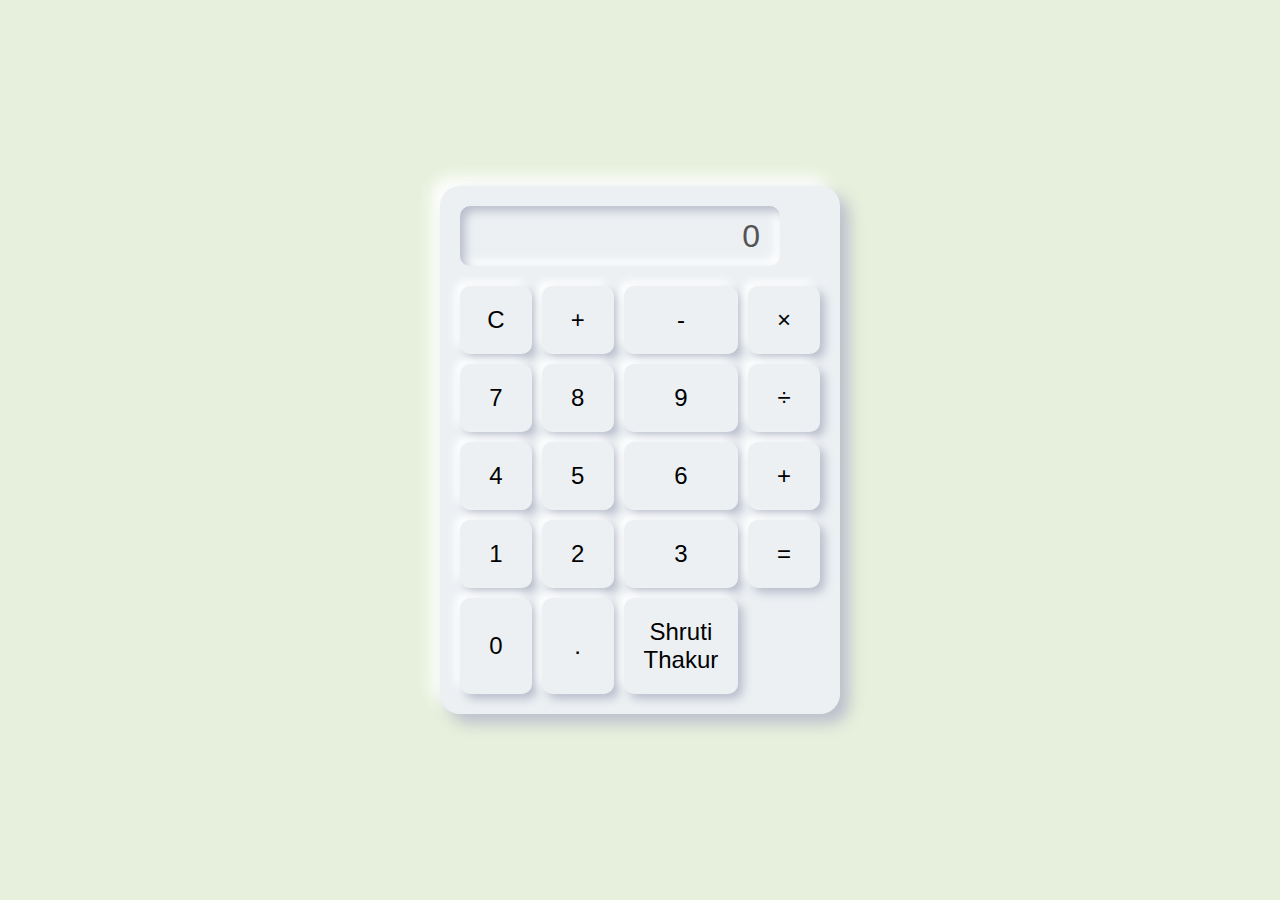
<file: Study Buddy/Calculator/index.html>
<!DOCTYPE html>
<html lang="en">
<head>
    <meta charset="UTF-8">
    <meta name="viewport" content="width=device-width, initial-scale=1.0">
    <title>Calculator</title>
    <link rel="stylesheet" href="style.css">
</head>
<body>
    <div class="calculator">
        <input type="text" class="display" disabled value="0">
        <div class="buttons"></div>
    </div>
    <script src="script.js"></script>
    
</body>
</html>
</file>
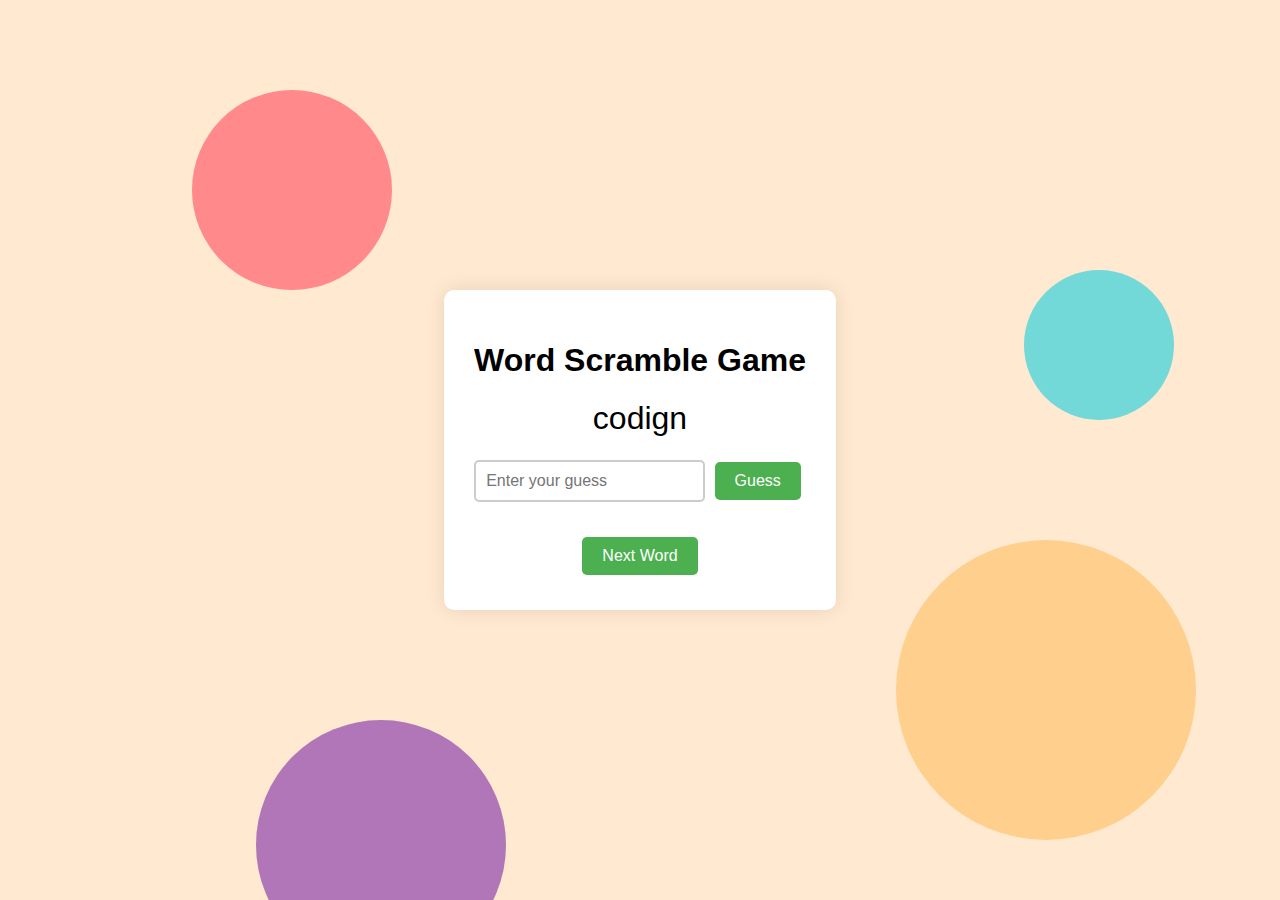
<file: Study Buddy/Word Scramble Game/index.html>
<!DOCTYPE html>
<html lang="en">
<head>
    <meta charset="UTF-8">
    <meta name="viewport" content="width=device-width, initial-scale=1.0">
    <title>Word Scramble Game</title>
    <link rel="stylesheet" href="styles.css">
</head>
<body>
    <div class="background">
        <div class="shape shape1"></div>
        <div class="shape shape2"></div>
        <div class="shape shape3"></div>
        <div class="shape shape4"></div>
    </div>
    <div class="container">
        <h1>Word Scramble Game</h1>
        <div id="scrambled-word" class="word">Loading...</div>
        <input type="text" id="guess-input" placeholder="Enter your guess">
        <button onclick="checkGuess()">Guess</button>
        <div id="result"></div>
        <button onclick="nextWord()">Next Word</button>
    </div>
    <script src="script.js"></script>
</body>
</html>
</file>
<file: Study Buddy/Calculator/style.css>
* {
    box-sizing: border-box;
}

body {
    display: flex;
    justify-content: center;
    align-items: center;
    height: 100vh;
    background-color: #E7F0DC;
    font-family: 'Arial', sans-serif;
    margin: 0;
}

.calculator {
    background-color: #ecf0f3;
    border-radius: 20px;
    box-shadow: 9px 9px 16px #babecc, -9px -9px 16px #fff;
    padding: 20px;
    width: 400px;
}

.display {
    background-color: #ecf0f3;
    border: none;
    border-radius: 10px;
    box-shadow: inset 5px 5px 10px #babecc, inset -5px -5px 10px #fff;
    font-size: 2em;
    height: 60px;
    margin-bottom: 20px;
    padding: 20px;
    text-align: right;
    width: calc(100% - 40px);
}

.buttons {
    display: grid;
    grid-template-columns: repeat(4, 1fr);
    gap: 10px;
}

.btn {
    background-color: #ecf0f3;
    border: none;
    border-radius: 10px;
    box-shadow: 5px 5px 10px #babecc, -5px -5px 10px #fff;
    font-size: 1.5em;
    padding: 20px;
    text-align: center;
    transition: all 0.2s ease;
}

.btn:active {
    box-shadow: inset 5px 5px 10px #babecc, inset -5px -5px 10px #fff;
}

.zero {
    grid-column: span 2;
}

.equal {
    grid-row: span 2;
    background-color: #3498db;
    color: white;
}

.equal:active {
    background-color: #2980b9;
}
</file>
<file: Study Buddy/Word Scramble Game/styles.css>
body {
    font-family: 'Arial', sans-serif;
    display: flex;
    justify-content: center;
    align-items: center;
    height: 100vh;
    background-color:#FFE9D0;
    margin: 0;
    overflow: hidden;
    position: relative;
}

.background {
    position: absolute;
    top: 0;
    left: 0;
    width: 100%;
    height: 100%;
    overflow: hidden;
    z-index: -1;
}

.shape {
    position: absolute;
    border-radius: 50%;
    opacity: 0.7;
    animation: float 6s ease-in-out infinite;
}

.shape1 {
    width: 200px;
    height: 200px;
    background-color: #ff5f6d;
    top: 10%;
    left: 15%;
    animation-delay: 0s;
}

.shape2 {
    width: 300px;
    height: 300px;
    background-color: #ffc371;
    top: 60%;
    left: 70%;
    animation-delay: 2s;
}

.shape3 {
    width: 150px;
    height: 150px;
    background-color: #36d1dc;
    top: 30%;
    left: 80%;
    animation-delay: 4s;
}

.shape4 {
    width: 250px;
    height: 250px;
    background-color: #8e44ad;
    top: 80%;
    left: 20%;
    animation-delay: 6s;
}

@keyframes float {
    0% {
        transform: translateY(0) rotate(0deg);
        opacity: 1;
    }
    50% {
        transform: translateY(-20px) rotate(45deg);
        opacity: 0.8;
    }
    100% {
        transform: translateY(0) rotate(0deg);
        opacity: 1;
    }
}

.container {
    text-align: center;
    background-color: white;
    padding: 30px;
    border-radius: 10px;
    box-shadow: 0 0 20px rgba(0, 0, 0, 0.1);
    animation: fadeIn 1s ease-in-out;
    position: relative;
    z-index: 1;
}

@keyframes fadeIn {
    from { opacity: 0; }
    to { opacity: 1; }
}

.word {
    font-size: 2em;
    margin: 20px 0;
    animation: bounce 1s infinite;
}

@keyframes bounce {
    0%, 20%, 50%, 80%, 100% {
        transform: translateY(0);
    }
    40% {
        transform: translateY(-20px);
    }
    60% {
        transform: translateY(-10px);
    }
}

input {
    padding: 10px;
    font-size: 1em;
    margin-bottom: 10px;
    border: 2px solid #ccc;
    border-radius: 5px;
    transition: border-color 0.3s ease-in-out;
}

input:focus {
    border-color: #66afe9;
    outline: none;
}

button {
    padding: 10px 20px;
    font-size: 1em;
    cursor: pointer;
    margin: 5px;
    background-color: #4CAF50;
    color: white;
    border: none;
    border-radius: 5px;
    transition: background-color 0.3s ease-in-out;
}

button:hover {
    background-color: #45a049;
}

#result {
    margin-top: 20px;
    font-size: 1.2em;
}
</file>
